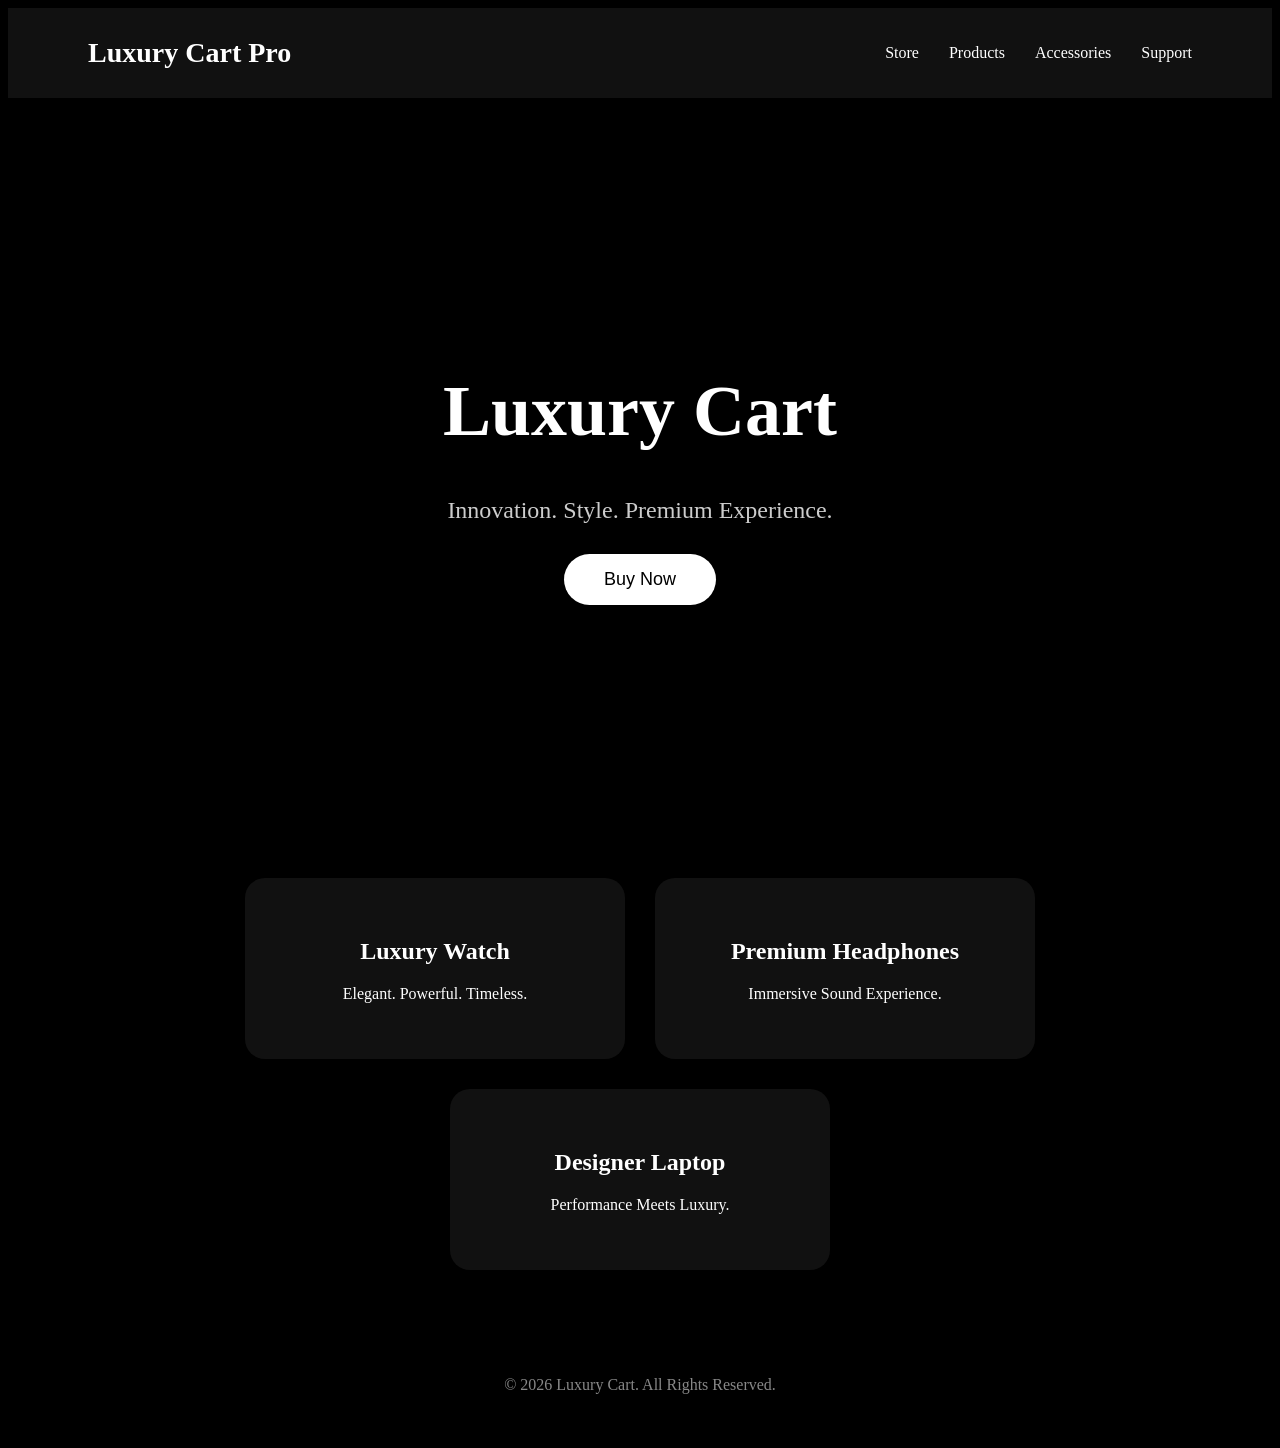
<file: index.html>
<!DOCTYPE html>
<html>
<head>
<meta charset="UTF-8">
<meta name="viewport" content="width=device-width, initial-scale=1.0">
<title>Luxury Cart</title>
<link rel="stylesheet" href="style.css">
</head>
<body>

<nav>
    <div class="logo">Luxury Cart Pro</div>
    <ul>
        <li>Store</li>
        <li>Products</li>
        <li>Accessories</li>
        <li>Support</li>
    </ul>
</nav>

<section class="hero">
    <h1>Luxury Cart</h1>
    <p>Innovation. Style. Premium Experience.</p>
    <button>Buy Now</button>
</section>

<section class="products">

<div class="product-card">
    <h2>Luxury Watch</h2>
    <p>Elegant. Powerful. Timeless.</p>
</div>

<div class="product-card">
    <h2>Premium Headphones</h2>
    <p>Immersive Sound Experience.</p>
</div>

<div class="product-card">
    <h2>Designer Laptop</h2>
    <p>Performance Meets Luxury.</p>
</div>

</section>

<footer>
    <p>© 2026 Luxury Cart. All Rights Reserved.</p>
</footer>

</body>
</html>
</file>
<file: style.css>
```css
*{
    margin:0;
    padding:0;
    box-sizing:border-box;
    font-family:-apple-system,BlinkMacSystemFont,sans-serif;
}

body{
    background:#000;
    color:white;
}

nav{
    display:flex;
    justify-content:space-between;
    align-items:center;
    padding:20px 80px;
    background:#111;
}

.logo{
    font-size:28px;
    font-weight:bold;
}

nav ul{
    display:flex;
    list-style:none;
    gap:30px;
}

.hero{
    height:80vh;
    display:flex;
    flex-direction:column;
    justify-content:center;
    align-items:center;
    text-align:center;
}

.hero h1{
    font-size:72px;
    margin-bottom:20px;
}

.hero p{
    font-size:24px;
    color:#ccc;
    margin-bottom:30px;
}

button{
    background:white;
    color:black;
    border:none;
    padding:15px 40px;
    border-radius:30px;
    font-size:18px;
    cursor:pointer;
    transition:0.4s;
}

button:hover{
    transform:scale(1.05);
}

.products{
    display:flex;
    justify-content:center;
    gap:30px;
    padding:60px;
    flex-wrap:wrap;
}

.product-card{
    width:300px;
    background:#111;
    padding:40px;
    border-radius:20px;
    text-align:center;
    transition:0.4s;
}

.product-card:hover{
    transform:translateY(-10px);
    box-shadow:0 0 25px rgba(255,255,255,0.2);
}

footer{
    text-align:center;
    padding:30px;
    color:#888;
}
```
</file>
